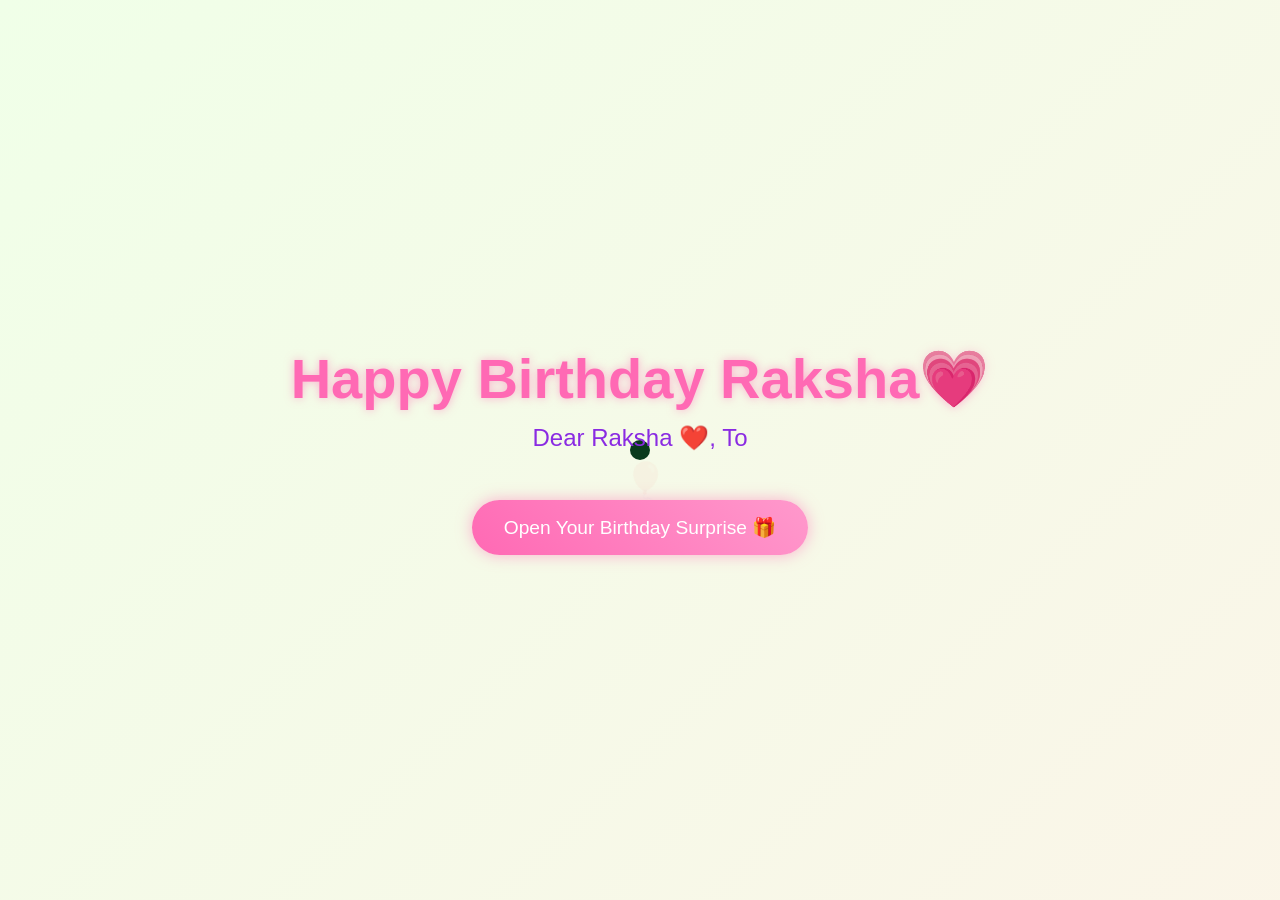
<file: index.html>
<!DOCTYPE html>
<html lang="en">
<head>
    <meta charset="UTF-8">
    <meta name="viewport" content="width=device-width, initial-scale=1.0">
    <title>Happy Birthday</title>
    <script src="https://cdnjs.cloudflare.com/ajax/libs/gsap/3.12.2/gsap.min.js"></script>
    <link rel="stylesheet" href="style.css">
    
</head>
<body>
    <div class="cursor"></div>
    
    </div>

</div>
<!-- Loading Screen End -->
    <div class="container">
        <h1>Happy Birthday Raksha💗</h1>
        <div class="greeting"></div>
        <button class="cta-button">Open Your Birthday Surprise 🎁</button>
    </div>


    <script src="script.js">
        
    </script>
</body>
</html>
</file>
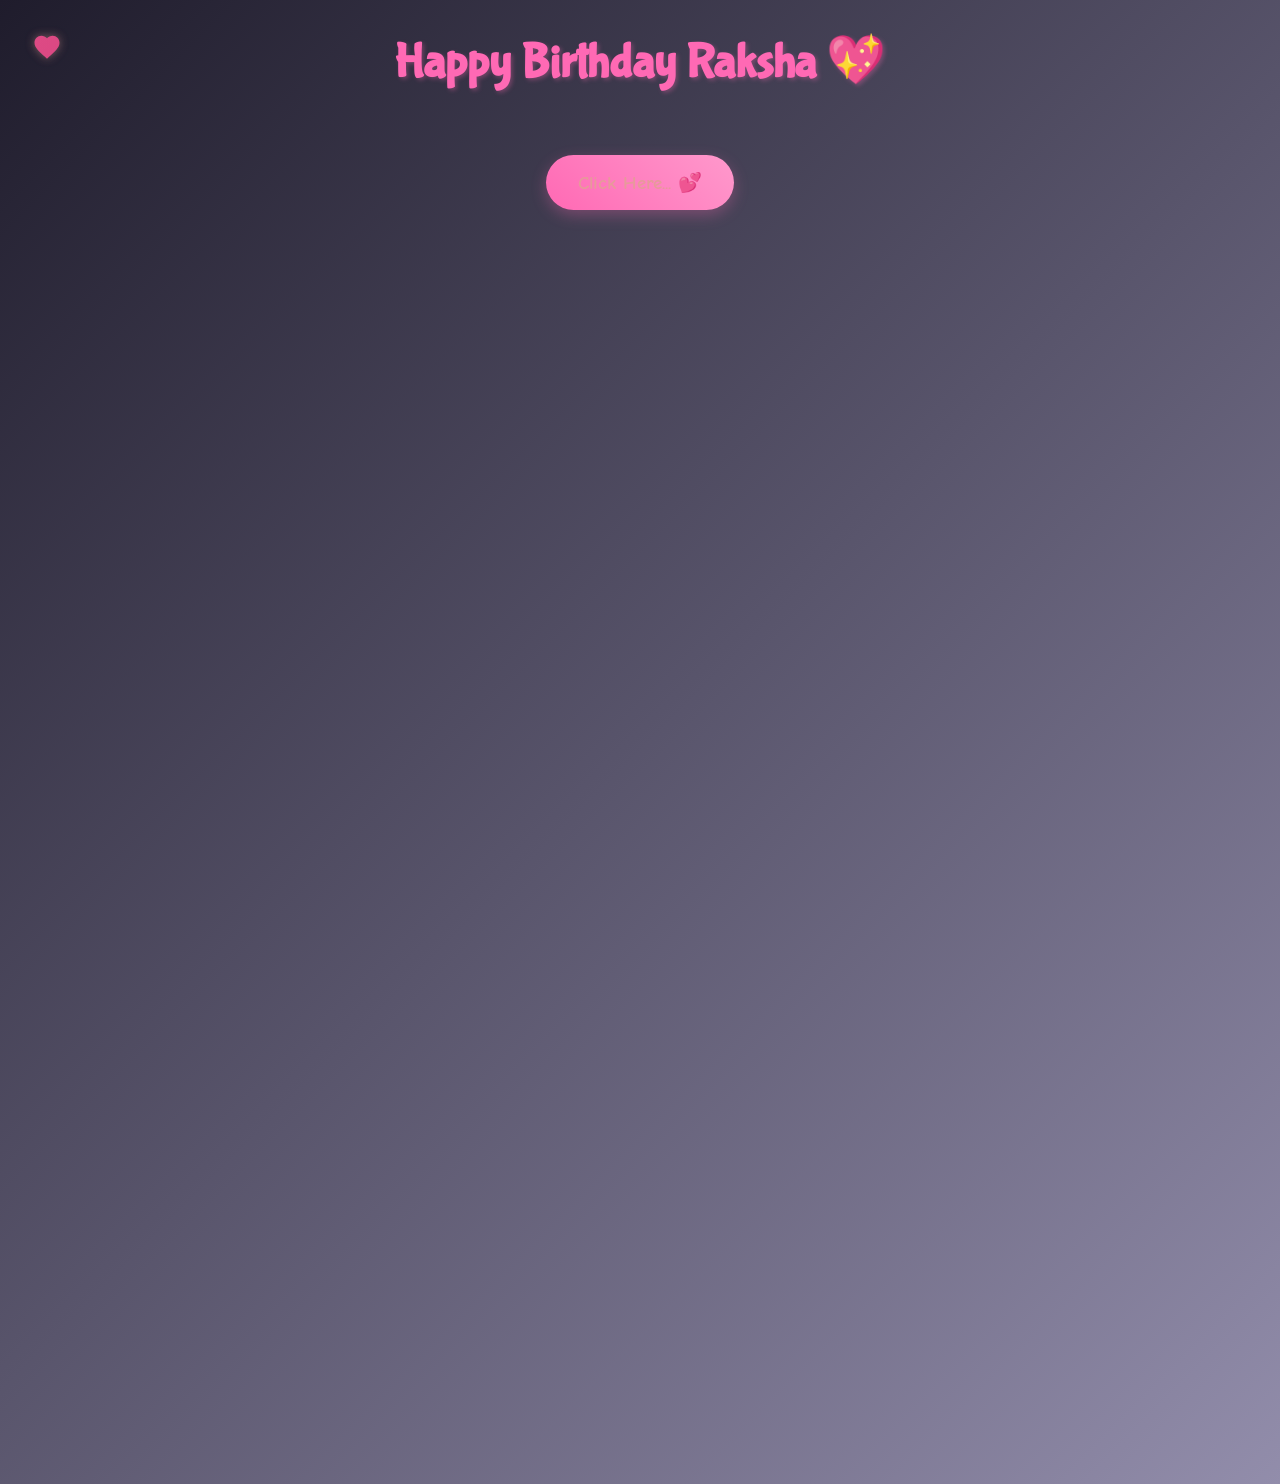
<file: cause.html>
<!DOCTYPE html>
<html lang="en">
<head>
    <meta charset="UTF-8">
    <meta name="viewport" content="width=device-width, initial-scale=1.0">
    <title>Why You're My Best Friend! 💖</title>
    <script src="https://cdnjs.cloudflare.com/ajax/libs/gsap/3.12.2/gsap.min.js"></script>
    <link rel="stylesheet" href="./cause.css">
    <style>
       
    </style>
</head>
<body>
    <div class="custom-cursor">
        <svg viewBox="0 0 24 24">
            <path fill="#ff69b4" d="M12 21.35l-1.45-1.32C5.4 15.36 2 12.28 2 8.5 2 5.42 4.42 3 7.5 3c1.74 0 3.41.81 4.5 2.09C13.09 3.81 14.76 3 16.5 3 19.58 3 22 5.42 22 8.5c0 3.78-3.4 6.86-8.55 11.54L12 21.35z"/>
        </svg>
    </div>

    <div class="container">
        <h1>Happy Birthday Raksha 💖</h1>
        
        <div id="reasons-container"></div>
        
        <button class="shuffle-button">Click Here... 💕</button>
        <div class="reason-counter"></div>

        <div class="ending-section">
            <div class="teddy-hug">
                <img src="./d1.jpg" alt="Teddy Hug">
            </div>
            <div class="ending-text">You're the BESTEST ! 💖</div>
        </div>
    </div>

    <script src="cause.js">
       
    </script>
</body>
</html>
</file>
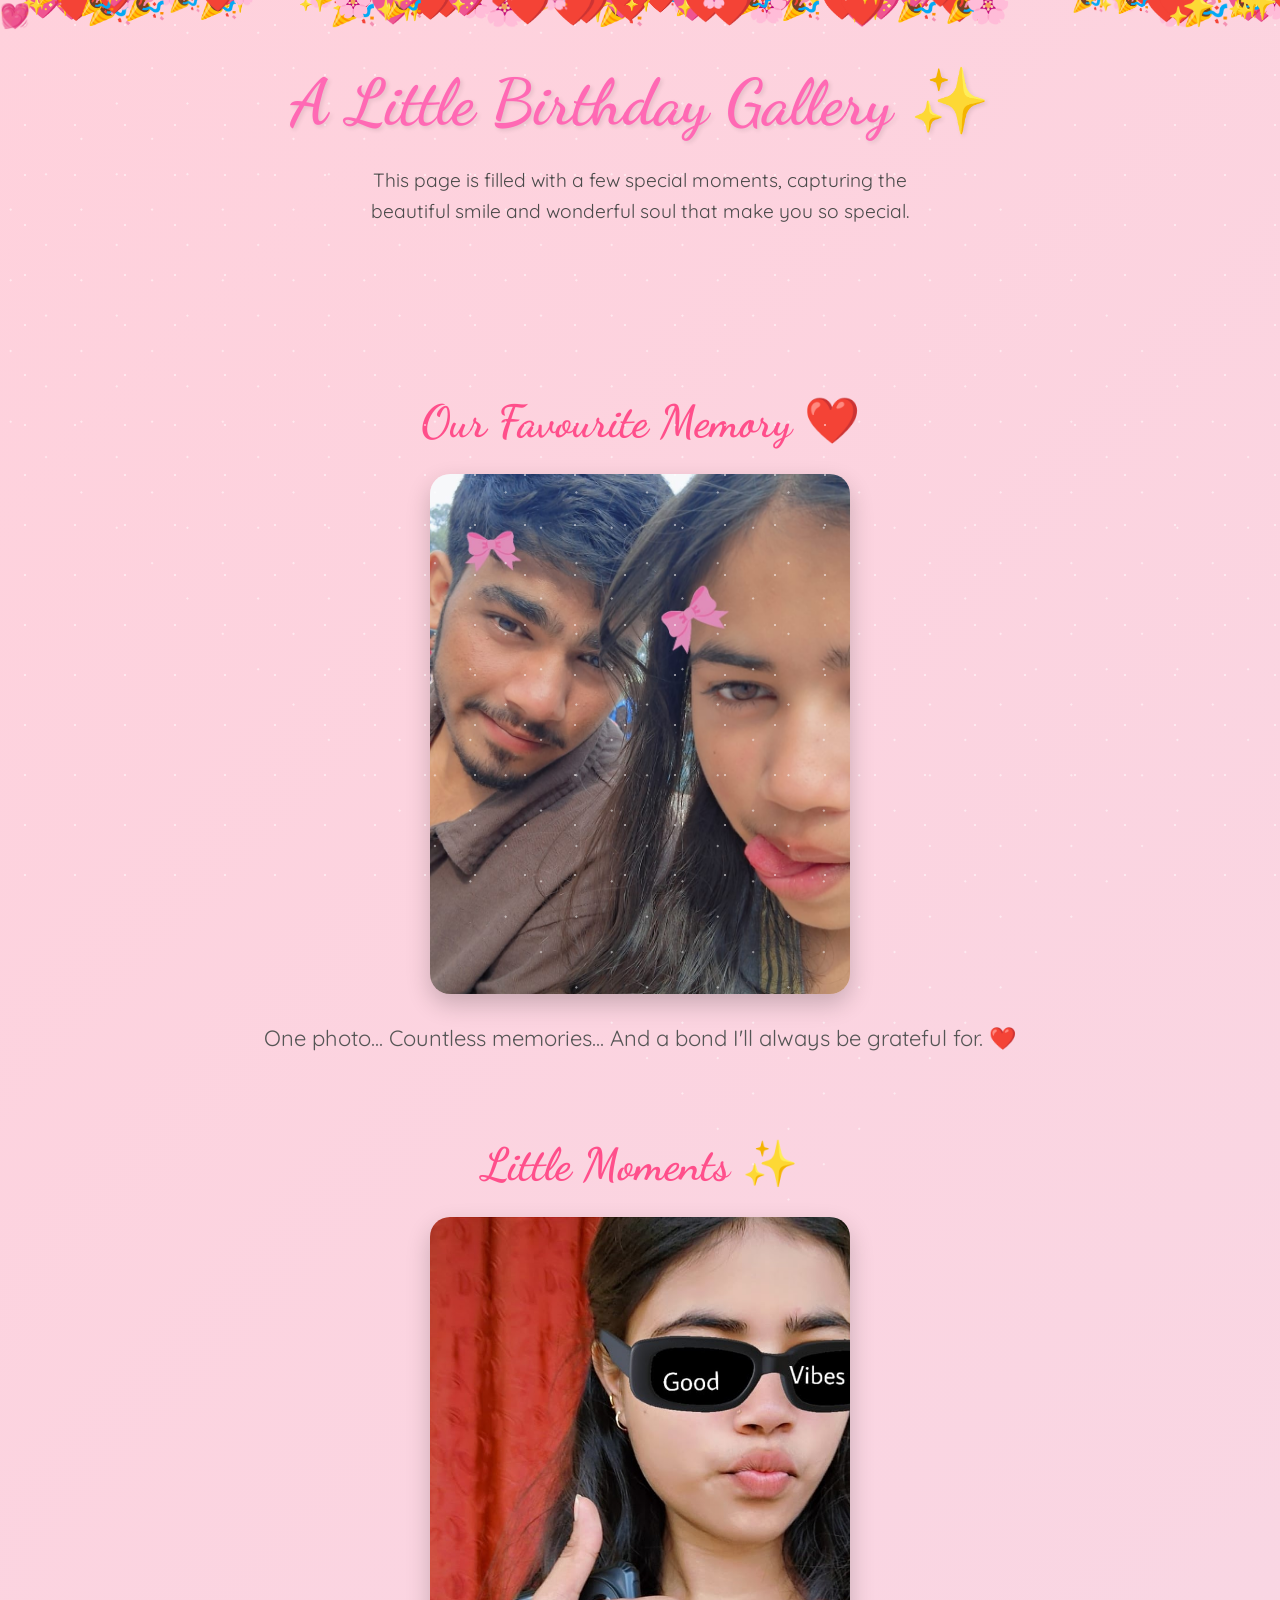
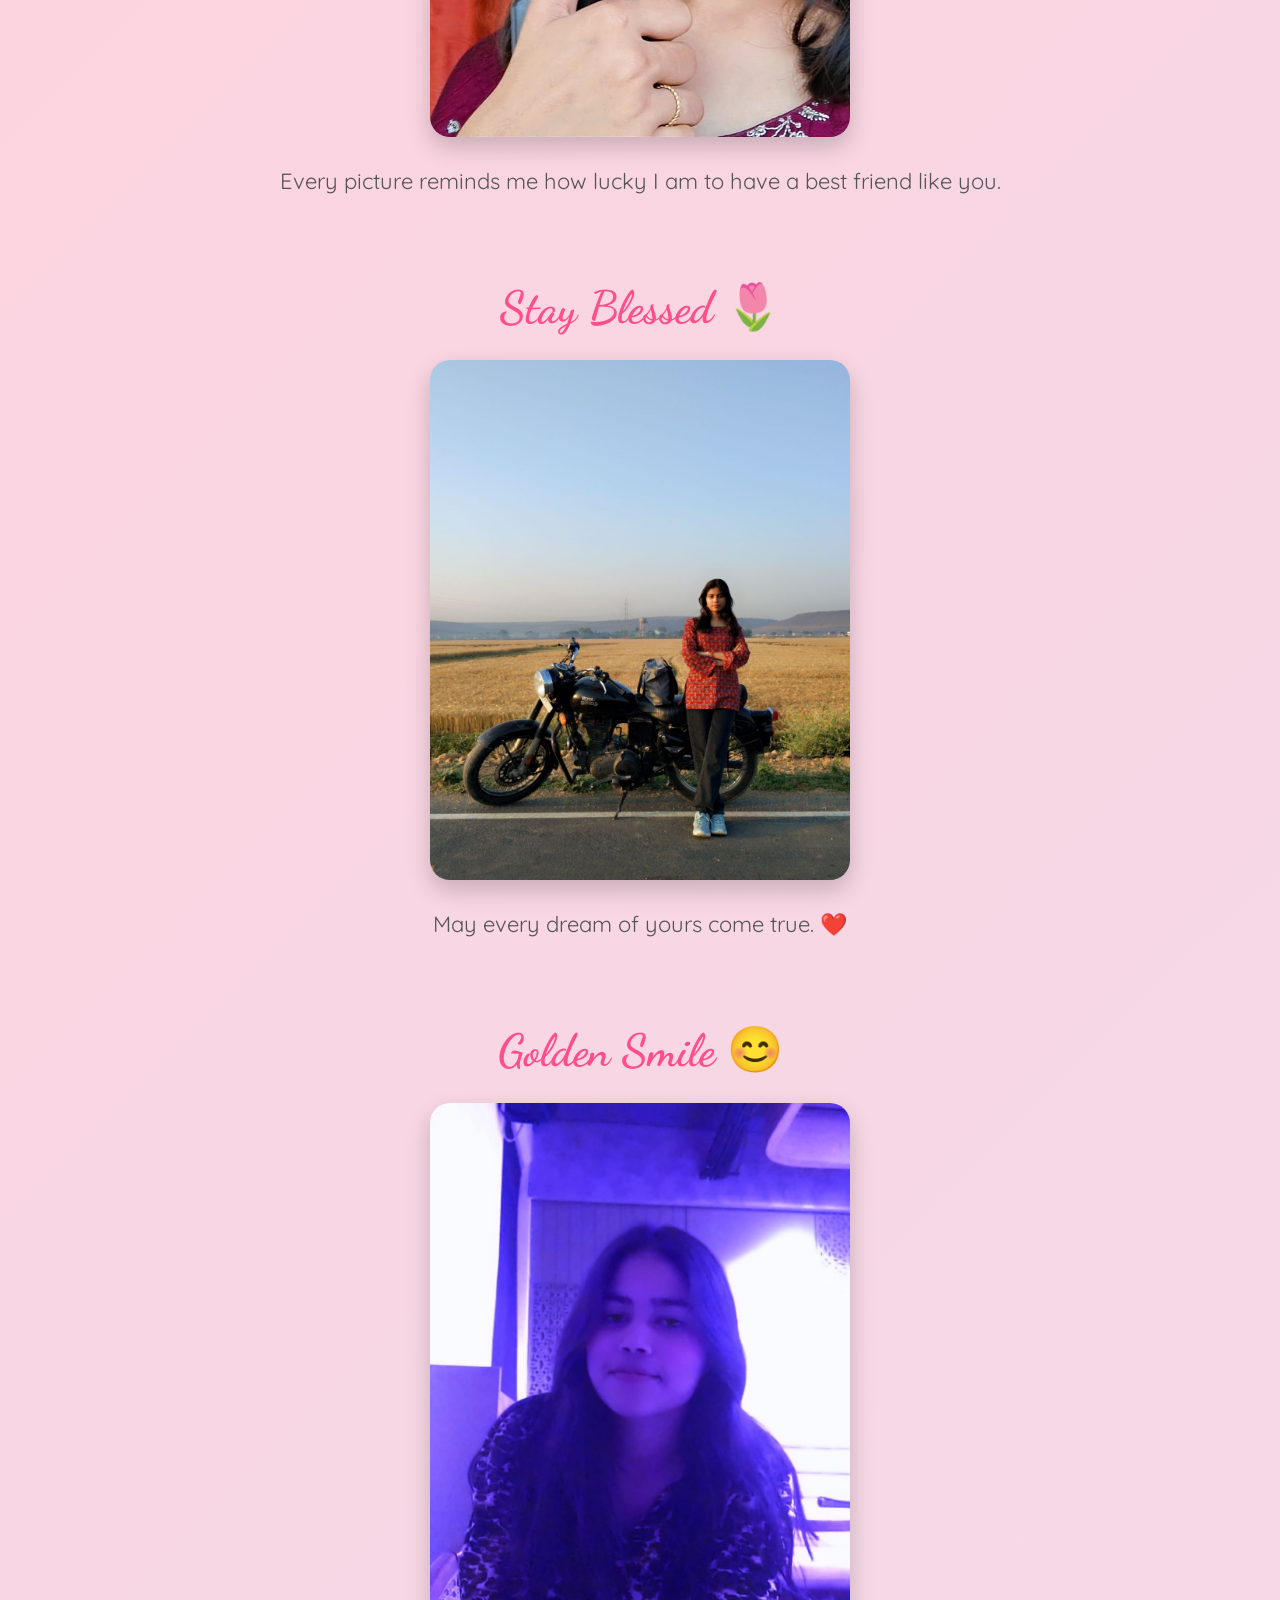
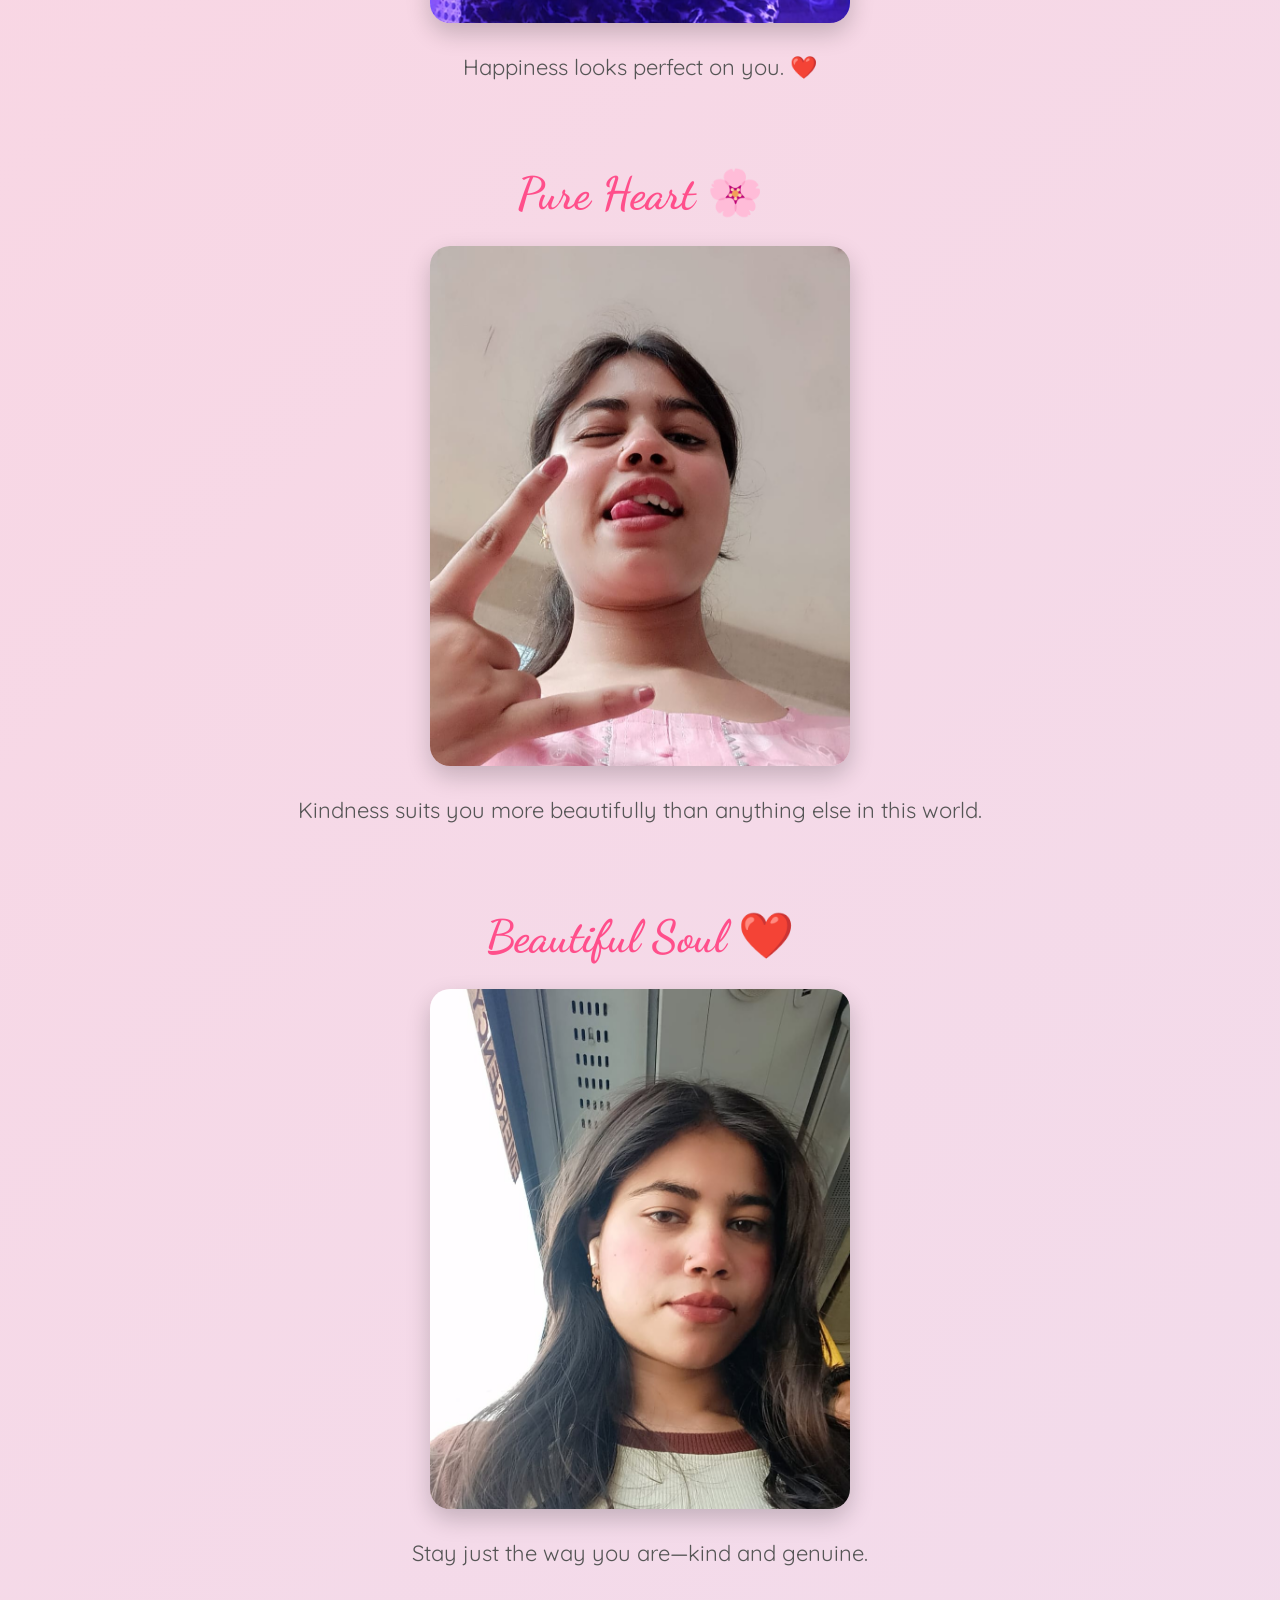
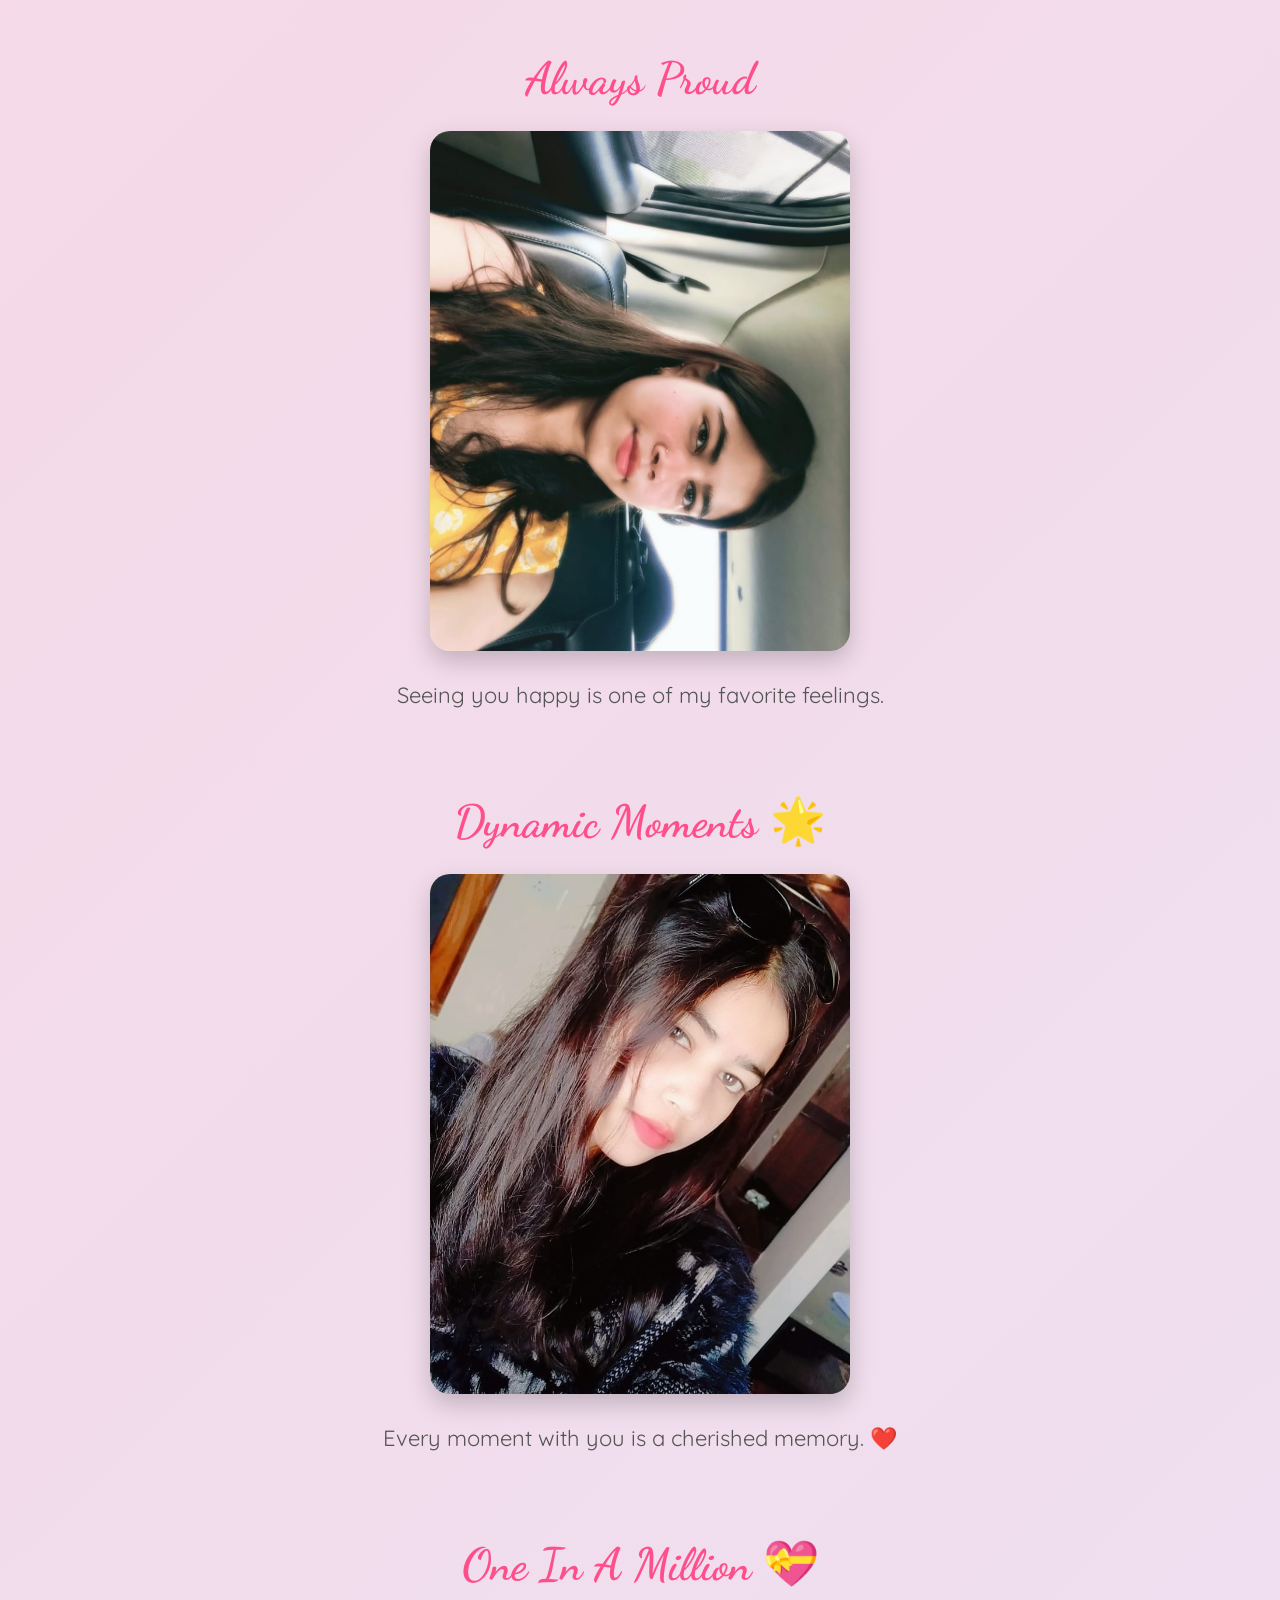
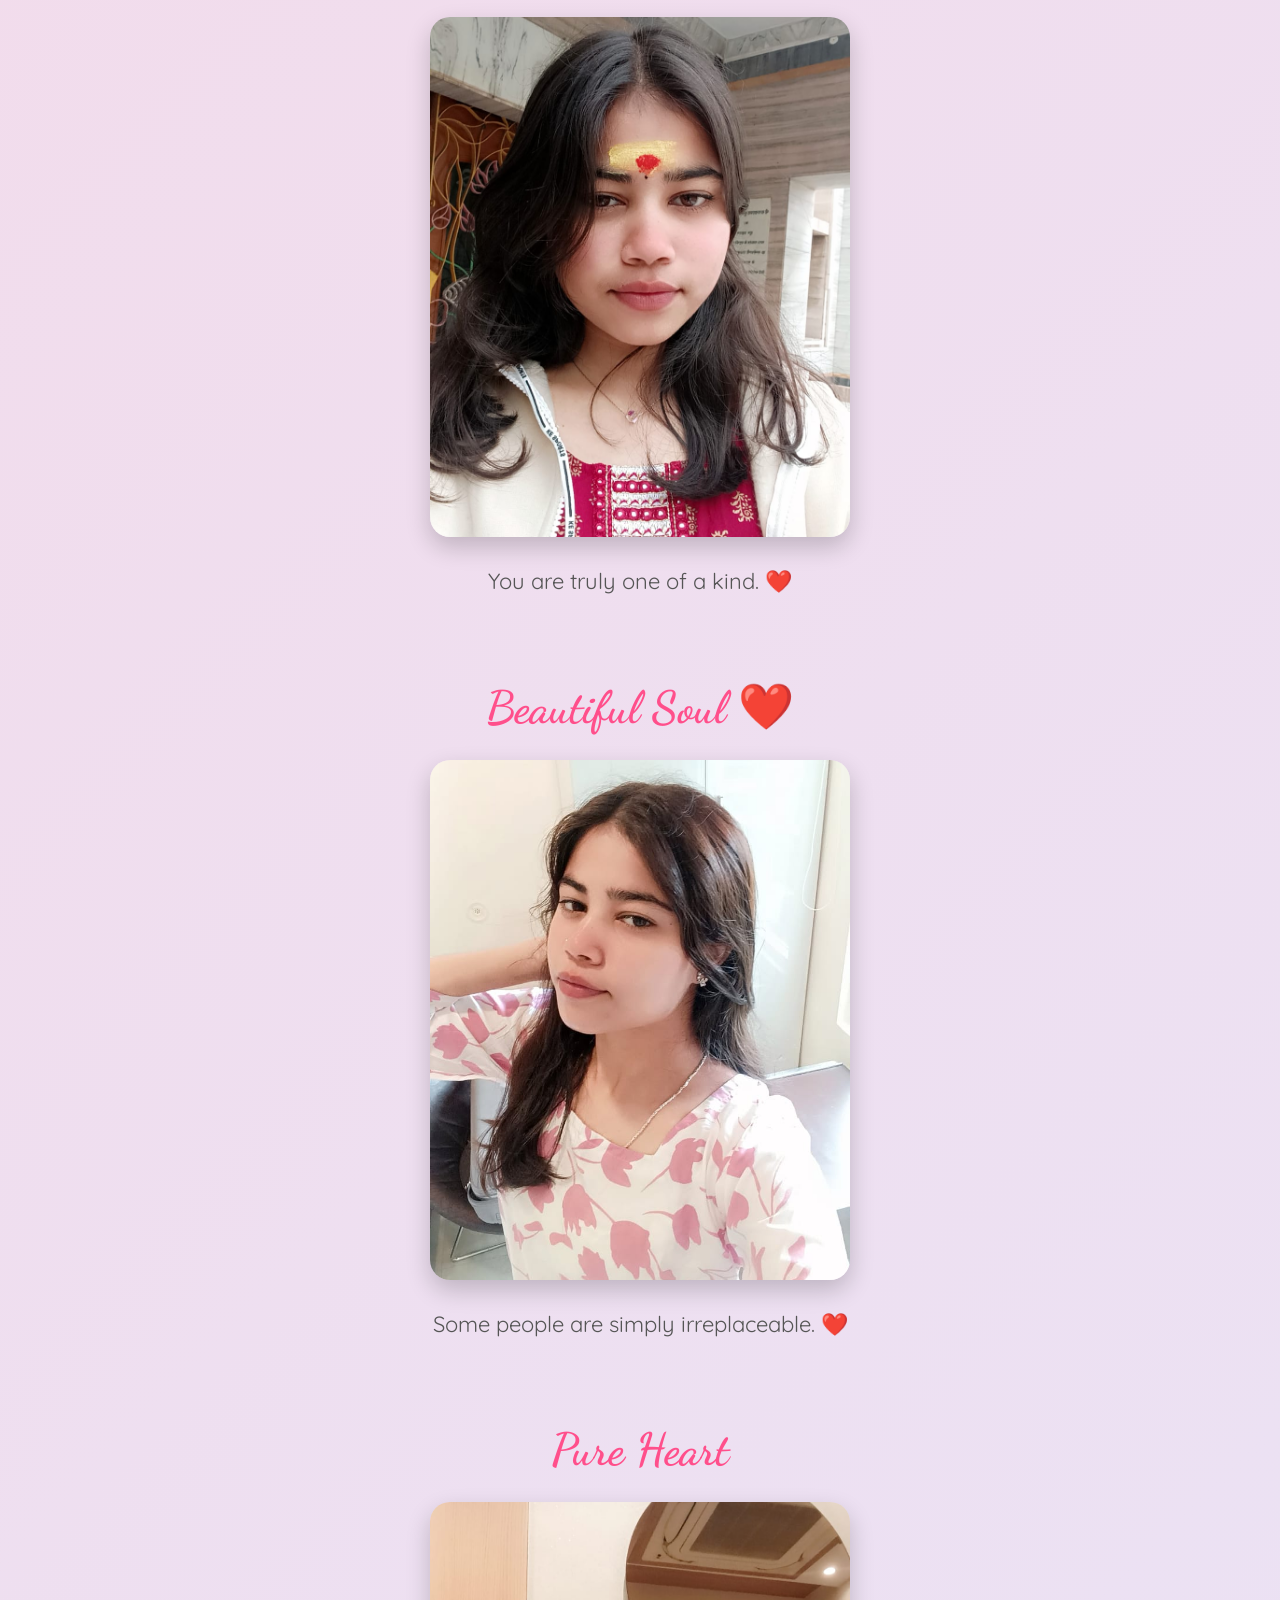
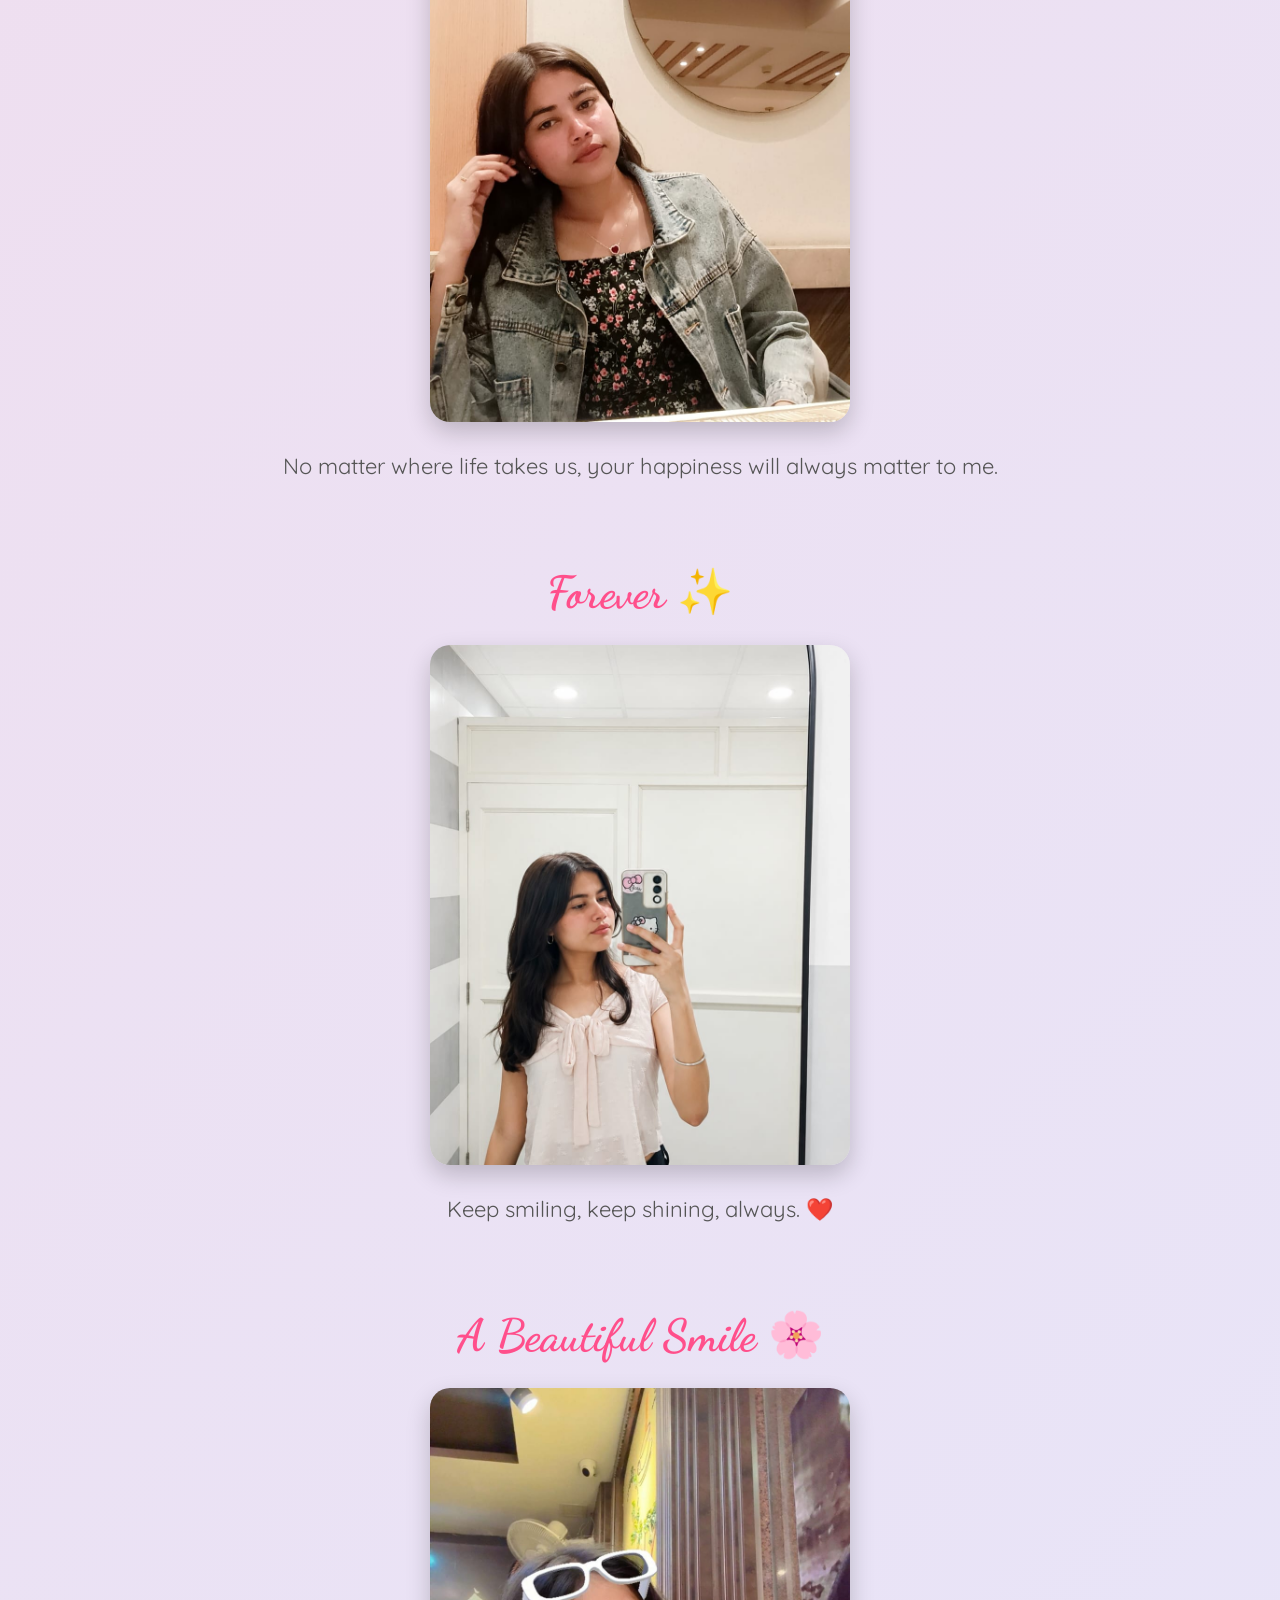
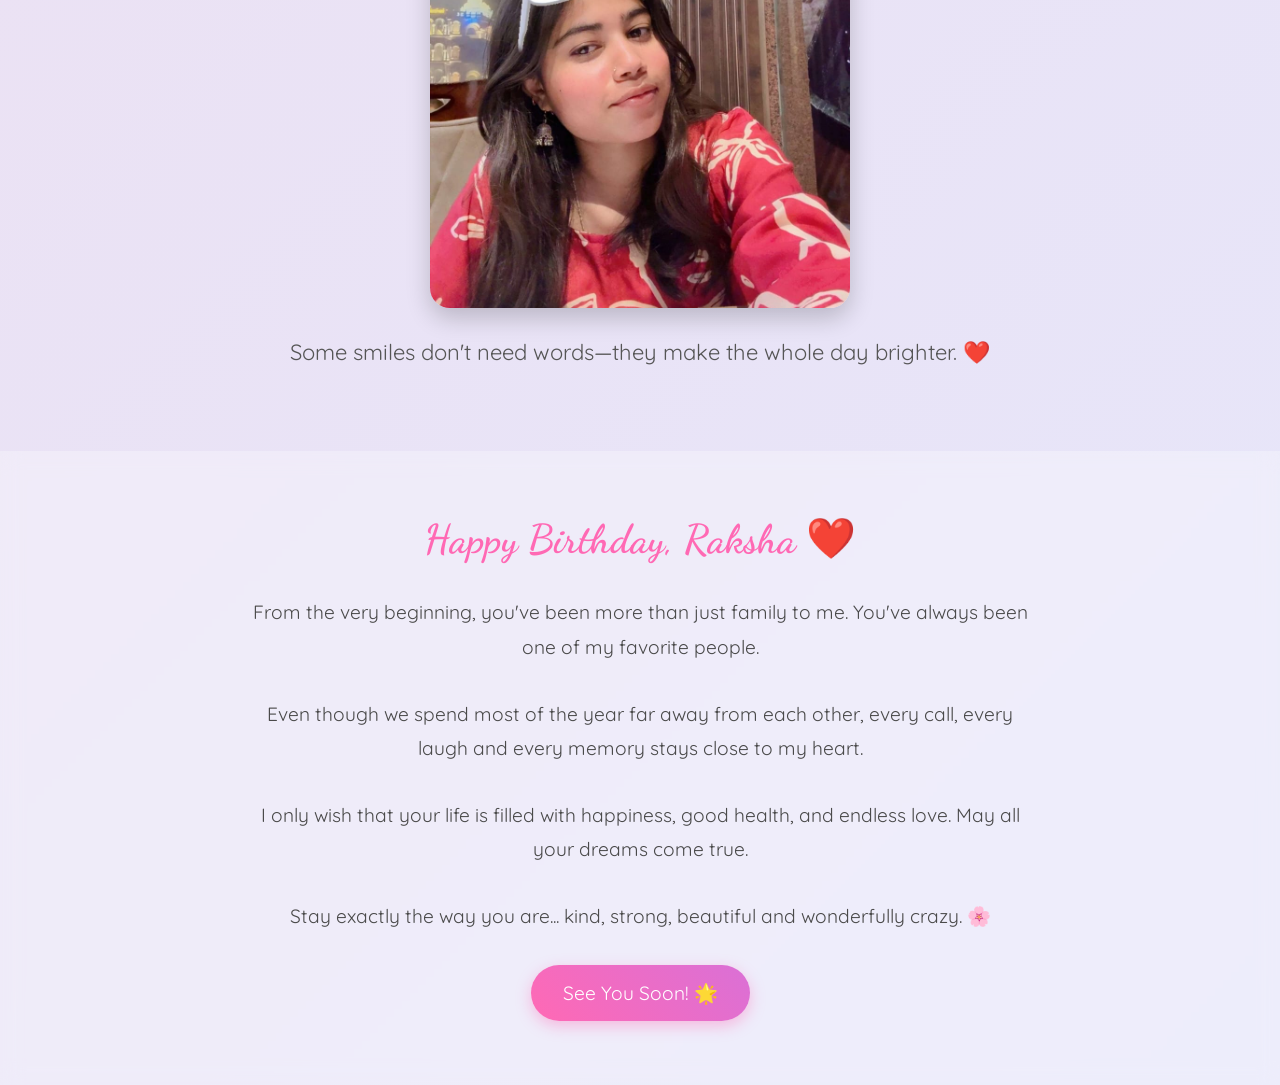
<file: last.html>
<!DOCTYPE html>
<html lang="en">

<head>
    <meta charset="UTF-8">
    <meta name="viewport" content="width=device-width, initial-scale=1.0">
    <title>Our Beautiful Memories ✨</title>
    <style>
        @import url('https://fonts.googleapis.com/css2?family=Dancing+Script:wght@700&family=Quicksand:wght@300;400;500;600&display=swap');

        * {
            margin: 0;
            padding: 0;
            box-sizing: border-box;
        }

        body {
            min-height: 100vh;
            background: linear-gradient(135deg,
                    #ffd1dc 0%,
                    #e6e6fa 25%,
                    #ffefd5 50%,
                    #e6e6fa 75%,
                    #ffd1dc 100%);
            background-size: 400% 400%;
            animation: gradientFlow 15s ease infinite;
            font-family: 'Quicksand', sans-serif;
            overflow-x: hidden;
            color: #4a4a4a;
        }

        @keyframes gradientFlow {
            0% {
                background-position: 0% 50%;
            }

            50% {
                background-position: 100% 50%;
            }

            100% {
                background-position: 0% 50%;
            }
        }

        /* Enhanced Sparkle Effect */
        .magic-sparkles {
            position: fixed;
            top: 0;
            left: 0;
            width: 100%;
            height: 100%;
            pointer-events: none;
            z-index: 1;
        }

        .sparkle {
            position: absolute;
            width: 6px;
            height: 6px;
            border-radius: 50%;
            background-color: white;
            animation: twinkle var(--duration, 4s) ease-in-out infinite;
            opacity: 0;
        }

        @keyframes twinkle {

            0%,
            100% {
                opacity: 0;
                transform: scale(0.5);
            }

            50% {
                opacity: 0.8;
                transform: scale(1);
            }
        }

        /* Generate 50 sparkles with different positions and animations */
        .magic-sparkles::before,
        .magic-sparkles::after {
            content: '';
            position: absolute;
            width: 100%;
            height: 100%;
            background-image: radial-gradient(circle, white 1px, transparent 1px);
            background-size: 50px 50px;
            animation: sparkleLayer 8s linear infinite;
            opacity: 0.5;
        }

        .magic-sparkles::after {
            animation-delay: -4s;
            transform: rotate(45deg);
        }

        @keyframes sparkleLayer {
            0% {
                transform: translateY(0);
            }

            100% {
                transform: translateY(-50px);
            }
        }

        /* Floating Hearts */
        .floating-hearts {
            position: fixed;
            width: 100%;
            height: 100%;
            pointer-events: none;
            z-index: 2;
        }

        .heart {
            position: absolute;
            font-size: 1.5rem;
            color: rgba(255, 105, 180, 0.6);
            animation: floatHeart var(--float-duration, 6s) ease-in-out infinite;
            animation-delay: var(--delay, 0s);
        }

        @keyframes floatHeart {
            0% {
                transform: translate(0, 100vh) rotate(0deg);
            }

            100% {
                transform: translate(var(--translate-x, 0), -100vh) rotate(360deg);
            }
        }

        /* Welcome Section */
        .welcome {
            text-align: center;
            padding: 4rem 2rem;
            position: relative;
            z-index: 3;
        }

        .welcome h1 {
            font-family: 'Dancing Script', cursive;
            font-size: 4rem;
            color: #ff69b4;
            text-shadow: 2px 2px 4px rgba(0, 0, 0, 0.1);
            animation: fadeInScale 2s ease;
        }

        .welcome p {
            font-size: 1.2rem;
            max-width: 600px;
            margin: 1.5rem auto;
            line-height: 1.6;
            animation: fadeIn 2s ease 0.5s both;
        }

        /* Enhanced Memory Cards */
        .memory-container {
            max-width: 1200px;
            margin: 0 auto;
            padding: 2rem;
            display: grid;
            grid-template-columns: repeat(auto-fit, minmax(300px, 1fr));
            gap: 2rem;
            z-index: 3;
            position: relative;
        }

        .memory-card{
    background:#fff;
    border-radius:22px;
    overflow:hidden;
    box-shadow:0 15px 35px rgba(0,0,0,.15);
    transition:.35s;
}

.memory-card:hover{
    transform:translateY(-10px);
}

        .memory-card:hover {
            transform: translateY(-10px) scale(1.02);
            box-shadow: 0 15px 30px rgba(0, 0, 0, 0.15);
        }

        .memory-card::before{
    content:"";
    position:absolute;
    left:0;
    top:0;
    width:100%;
    height:100%;
    background:linear-gradient(to top,rgba(0,0,0,.12),transparent 40%);
    pointer-events:none;
}
        

        .memory-card:hover::before {
            transform: translateX(100%);
        }

        .memory-img{
    width:100%;
    height:520px;
    object-fit:cover;
    object-position:center;
    display:block;
}

        .memory-card:hover .memory-img {
            transform: scale(1.06);
            transition:.5s;
        }

        .memory-date{
    font-size:24px;
    font-weight:bold;
    color:#ff4f8b;
    margin:18px 20px 8px;
    font-family:'Dancing Script',cursive;
}
        

        .memory-caption{
    margin:0 20px 25px;
    font-size:16px;
    line-height:28px;
    color:#555;
}

        /* Final Message Section */
        .final-message {
            text-align: center;
            padding: 4rem 2rem;
            background: rgba(255, 255, 255, 0.3);
            backdrop-filter: blur(10px);
            margin-top: 3rem;
            position: relative;
            z-index: 3;
        }

        .final-message h2 {
            font-family: 'Dancing Script', cursive;
            font-size: 3rem;
            color: #ff69b4;
            margin-bottom: 2rem;
            animation: heartbeat 2s infinite;
        }

        @keyframes heartbeat {

            0%,
            100% {
                transform: scale(1);
            }

            50% {
                transform: scale(1.1);
            }
        }

        .final-message p {
            font-size: 1.2rem;
            max-width: 800px;
            margin: 0 auto 2rem;
            line-height: 1.8;
        }

        .goodbye-btn {
            display: inline-block;
            padding: 1rem 2rem;
            font-size: 1.2rem;
            background: linear-gradient(45deg, #ff69b4, #da70d6);
            color: white;
            border: none;
            border-radius: 50px;
            cursor: pointer;
            text-decoration: none;
            transition: all 0.3s ease;
            box-shadow: 0 5px 15px rgba(255, 105, 180, 0.4);
            animation: float 3s infinite ease-in-out;
        }

        .goodbye-btn:hover {.goodbye-btn:hover{

transform:translateY(-8px) scale(1.05);

}
            transform: translateY(-5px);
            box-shadow: 0 8px 20px rgba(255, 105, 180, 0.6);
        }

        @keyframes float {

            0%,
            100% {
                transform: translateY(0);
            }

            50% {
                transform: translateY(-10px);
            }
        }

        /* Animations */
        @keyframes fadeInScale {
            0% {
                opacity: 0;
                transform: scale(0.8);
            }

            100% {
                opacity: 1;
                transform: scale(1);
            }
        }

        @keyframes fadeIn {
            0% {
                opacity: 0;
            }

            100% {
                opacity: 1;
            }
        }

        /* Generate Hearts */
        .js-generate-hearts {
            position: fixed;
            width: 100%;
            height: 100%;
            pointer-events: none;
            z-index: 2;
        }

        /* Custom Scrollbar */
        ::-webkit-scrollbar {
            width: 12px;
        }

        ::-webkit-scrollbar-track {
            background: rgba(255, 255, 255, 0.4);
        }

        ::-webkit-scrollbar-thumb {
            background: linear-gradient(45deg, #ff69b4, #da70d6);
            border-radius: 6px;
        }

        /* Responsive Design */
        @media (max-width: 768px) {
            .welcome h1 { .special-photo{
    max-width:100%;
    height:450px;
}
    width:95%;
    max-height:320px;
}  
font-size: 3rem;
            }
            .memory-container{
    width:95%;
    max-width:1450px;
    margin:60px auto;
    display:grid;
    grid-template-columns:repeat(3,1fr);
    gap:35px;
    padding:20px;
}

            .final-message h2 {
                font-size: 2.5rem;
            }
        
        .special-memory{
    width:90%;
    max-width:900px;
    margin:80px auto;
    text-align:center;
}

.special-memory h2{
    font-size:45px;
    color:#ff4f8b;
    margin-bottom:25px;
    font-family:'Dancing Script',cursive;
}

.special-photo{
    width:100%;
    max-width:420px;
    height:520px;
    object-fit:cover;
    object-position:center;
    display:block;
    margin:auto;
    border-radius:20px;
    box-shadow:0 10px 25px rgba(0,0,0,.2);
}

.special-photo:hover{
    transform:scale(1.02);
}

.special-text{
    margin-top:25px;
    font-size:22px;
    line-height:38px;
    color:#555;
}
/* ===== Image Viewer ===== */

#imageViewer{
    position:fixed;
    top:0;
    left:0;
    width:100%;
    height:100vh;
    background:rgba(0,0,0,.9);
    display:none;
    justify-content:center;
    align-items:center;
    z-index:99999;
}

#viewerImage{
    width:90%;
    max-width:900px;
    max-height:90vh;
    border-radius:20px;
    box-shadow:0 20px 50px rgba(0,0,0,.5);
}

#closeViewer{
    position:absolute;
    top:20px;
    right:35px;
    font-size:45px;
    color:white;
    cursor:pointer;
    user-select:none;
}
    </style>
</head>

<body>
    <div class="magic-sparkles"></div>
    <div class="floating-hearts">
        <!-- Hearts will be generated via CSS -->
        <div class="heart" style="--float-duration: 6s; --delay: 0s; --translate-x: 20px;">💝</div>
        <div class="heart" style="--float-duration: 8s; --delay: 1s; --translate-x: -30px;">💖</div>
        <div class="heart" style="--float-duration: 7s; --delay: 2s; --translate-x: 40px;">💗</div>
        <div class="heart" style="--float-duration: 9s; --delay: 3s; --translate-x: -20px;">💓</div>
        <div class="heart" style="--float-duration: 5s; --delay: 4s; --translate-x: 30px;">💕</div>
    </div>

    <section class="welcome">
        <h1>A Little Birthday Gallery ✨</h1>
        <p>This page is filled with a few special moments,
capturing the beautiful smile and wonderful soul
that make you so special.</p>
    </section>
    <section class="special-memory">

    <h2>Our Favourite Memory ❤️</h2>

    <img src="images/p5.jpg" class="special-photo">

    <p class="special-text">
        One photo...
        Countless memories...
        And a bond I'll always be grateful for. ❤️
    </p>

</section>
    <section class="special-memory">

    <h2>Little Moments ✨</h2>

    <img src="images/p1.jpg" class="special-photo">

    <p class="special-text">
        Every picture reminds me how lucky I am to have a  best friend like you.
    </p>

</section>
    <section class="special-memory">

    <h2>Stay Blessed 🌷</h2>

    <img src="images/p2.jpg" class="special-photo">

    <p class="special-text">
       May every dream of yours come true. ❤️
    </p>

</section>
    <section class="special-memory">

    <h2>Golden Smile 😊</h2>

    <img src="images/p3.jpg" class="special-photo">

    <p class="special-text">
        Happiness looks perfect on you. ❤️
    </p>

</section>
    <section class="special-memory">

    <h2>Pure Heart 🌸</h2>

    <img src="images/p4.jpg" class="special-photo">

    <p class="special-text">
    Kindness suits you more beautifully than anything else in this world.
    </p>

</section>
    <section class="special-memory">

    <h2>Beautiful Soul ❤️</h2>

    <img src="images/p6.jpg" class="special-photo">

    <p class="special-text">
        Stay just the way you are—kind and genuine.
    </p>

</section>
    <section class="special-memory">

    <h2>Always Proud</h2>

    <img src="images/p7.jpg" class="special-photo">

    <p class="special-text">
        Seeing you happy is one of my favorite feelings. 
    </p>

</section>
    <section class="special-memory">

    <h2>Dynamic Moments 🌟</h2>

    <img src="images/p8.jpg" class="special-photo">

    <p class="special-text">
        Every moment with you is a cherished memory. ❤️
    </p>

</section>
    <section class="special-memory">

    <h2>One In A Million 💝</h2>

    <img src="images/p9.jpg" class="special-photo">

    <p class="special-text">
        You are truly one of a kind. ❤️
    </p>

</section>
    <section class="special-memory">

    <h2>Beautiful Soul ❤️</h2>

    <img src="images/p10.jpg" class="special-photo">

    <p class="special-text">
        Some people are simply irreplaceable. ❤️
    </p>

</section>
<section class="special-memory">

    <h2>Pure Heart</h2>

    <img src="images/p12.jpg" class="special-photo">

    <p class="special-text">
        No matter where life takes us, your happiness will always matter to me.
    </p>

</section>
</section>
    <section class="special-memory">

    <h2>Forever ✨</h2>

    <img src="images/p13.jpg" class="special-photo">

    <p class="special-text">
        Keep smiling, keep shining, always. ❤️
    </p>

</section>
<section class="special-memory">

    <h2> A Beautiful Smile 🌸</h2>

    <img src="images/p14.jpg" class="special-photo">

    <p class="special-text">
        Some smiles don't need words—they make the whole day brighter. ❤️
    </p>

</section>
    <section class="final-message">
      <h2>Happy Birthday, Raksha ❤️</h2>

<p>
From the very beginning, you've been more than just family to me.
You've always been one of my favorite people.
</p>

<p>
Even though we spend most of the year far away from each other,
every call, every laugh and every memory stays close to my heart.
</p>

<p>
I only wish that your life is filled with happiness,
good health, and endless love. May all your dreams come true.
</p>

<p>
Stay exactly the way you are...
kind, strong, beautiful and wonderfully crazy. 🌸
</p>

<a href="#" class="goodbye-btn">See You Soon! 🌟</a>
    </section>
    <!-- Fullscreen Image Viewer -->
<div id="imageViewer">

    <span id="closeViewer">&times;</span>

    <img id="viewerImage">

</div>
<script>

const viewer = document.getElementById("imageViewer");
const viewerImg = document.getElementById("viewerImage");
const closeBtn = document.getElementById("closeViewer");

document.querySelectorAll(".memory-img,.special-photo").forEach(img=>{

    img.onclick=()=>{

        viewer.style.display="flex";
        viewerImg.src=img.src;

    }

});

closeBtn.onclick=()=>{

    viewer.style.display="none";

}

viewer.onclick=(e)=>{

    if(e.target===viewer){

        viewer.style.display="none";

    }

}

</script>
<script>

function confetti(){

for(let i=0;i<120;i++){

const c=document.createElement("div");

c.innerHTML=["❤️","🎉","✨","🌸","💖"][Math.floor(Math.random()*5)];

c.style.position="fixed";

c.style.left=Math.random()*100+"vw";

c.style.top="-20px";

c.style.fontSize=(20+Math.random()*20)+"px";

c.style.zIndex="99999";

document.body.appendChild(c);

c.animate([

{transform:"translateY(0) rotate(0deg)"},

{transform:`translateY(${window.innerHeight+100}px) rotate(720deg)`}

],{

duration:4000+Math.random()*2000,

iterations:1

});

setTimeout(()=>c.remove(),6000);

}

}

window.onload=()=>{

setTimeout(confetti,1000);

}

</script>
</body>

</html>
</file>
<file: style.css>
* {
    margin: 0;
    padding: 0;
    box-sizing: border-box;
    cursor: none;
}

body {
    min-height: 100vh;
    display: flex;
    flex-direction: column;
    align-items: center;
    justify-content: center;
    background: linear-gradient(-45deg, #fee9f7, #e8f5fe, #fef2e8, #f0ffe8);
    background-size: 400% 400%;
    animation: gradientBG 15s ease infinite;
    font-family: 'Arial Rounded MT Bold', Arial, sans-serif;
    overflow: hidden;
    position: relative;
}

.cursor {
    width: 20px;
    height: 20px;
    background: pink;
    border-radius: 50%;
    position: fixed;
    pointer-events: none;
    mix-blend-mode: difference;
    transition: transform 0.2s;
}

.container {
    text-align: center;
    z-index: 1;
}

h1 {
    font-size: 3.5rem;
    color: #ff69b4;
    text-shadow: 0 0 10px rgba(255, 105, 180, 0.5);
    margin-bottom: 2rem;
    opacity: 0;
}

.greeting {
    font-size: 1.5rem;
    color: #8a2be2;
    margin-bottom: 3rem;
    min-height: 2em;
}

.cta-button {
    padding: 1rem 2rem;
    font-size: 1.2rem;
    background: linear-gradient(45deg, #ff69b4, #ff99cc);
    border: none;
    border-radius: 50px;
    color: white;
    cursor: pointer;
    box-shadow: 0 0 15px rgba(255, 105, 180, 0.5);
    transition: transform 0.3s, box-shadow 0.3s;
    opacity: 0;
}

.cta-button:hover {
    transform: scale(1.1);
    box-shadow: 0 0 25px rgba(255, 105, 180, 0.7);
    letter-spacing:1px;
}

.floating {
    position: absolute;
    pointer-events: none;
    opacity: 0;
}

@keyframes gradientBG {
    0% { background-position: 0% 50%; }
    50% { background-position: 100% 50%; }
    100% { background-position: 0% 50%; }
}

@media (max-width: 768px) {
    h1 { font-size: 2rem; }
    .greeting { font-size: 1.2rem; }
    .cta-button { font-size: 1rem; }
}
/* ========================= */
/* LOADING SCREEN START */
/* ========================= */

#loader{
    position:fixed;
    top:0;
    left:0;
    width:100%;
    height:100vh;
    background:#050505;
    display:flex;
    flex-direction:column;
    justify-content:center;
    align-items:center;
    z-index:99999;
}

.loader-title{

    color:white;
    font-size:55px;

    letter-spacing:2px;
    text-shadow:0 0 15px #ff69b4;
animation: glowTitle 2s ease-in-out infinite;
font-weight:bold;

}

.loader-text{

    color:#bbbbbb;

    margin-top:15px;

    font-size:20px;

}

.loading-bar{

    width:300px;

    height:10px;

    background:#333;

    border-radius:50px;

    margin-top:35px;

    overflow:hidden;

}

.loading-fill{background:linear-gradient(90deg,#ff4d6d,#ff8fab);

    width:0%;

    height:100%;

    background:linear-gradient(90deg,#ff4d6d,#ff8fab);
box-shadow:0 0 15px #ff4d6d;
}

/* ========================= */
/* LOADING SCREEN END */
/* ========================= */
@keyframes glowTitle{

    0%{
        text-shadow:0 0 10px #ff69b4;
    }

    50%{
        text-shadow:0 0 25px #ff69b4,
                    0 0 45px #ff1493;
    }

    100%{
        text-shadow:0 0 10px #ff69b4;
    }

}
</file>
<file: cause.css>
@import url('https://fonts.googleapis.com/css2?family=Bubblegum+Sans&family=Comic+Neue:wght@700&family=Quicksand:wght@500&display=swap');

* {
    margin: 0;
    padding: 0;
    box-sizing: border-box;
    cursor: none;
}
body{

    min-height:100vh;

    background:linear-gradient(135deg,#1f1c2c,#928dab);

    color:white;

    font-family:'Quicksand',sans-serif;

    overflow-x:hidden;

    padding:2rem;

    position:relative;

}

.custom-cursor {
    width: 30px;
    height: 30px;
    position: fixed;
    pointer-events: none;
    z-index: 9999;
    mix-blend-mode: difference;
    transition: transform 0.1s;
}

.custom-cursor svg {
    width: 100%;
    height: 100%;
    filter: drop-shadow(0 0 5px rgba(255, 182, 193, 0.5));
}

.container {
    max-width: 1200px;
    margin: 0 auto;
    text-align: center;
    position: relative;
    z-index: 1;
}

h1 {
    font-family: 'Bubblegum Sans', cursive;
    font-size: 3rem;
    color: #ff69b4;
    text-shadow: 2px 2px 4px rgba(255, 105, 180, 0.3);
    margin-bottom: 2rem;
    animation: bounce 1s ease infinite;
}

.reason-card {
    background: rgba(255, 255, 255, 0.9);
    border-radius: 20px;
    padding: 2rem;
    margin: 1.5rem;
    box-shadow: 0 5px 15px rgba(0, 0, 0, 0.1);
    transition: transform 0.3s, box-shadow 0.3s;
    cursor: pointer;
    position: relative;
    overflow: hidden;
}

.reason-card:hover {
    transform: translateY(-5px);
    box-shadow: 0 8px 25px rgba(255, 105, 180, 0.2);
}

.reason-text {color:#333;
line-height:1.8;
    font-size: 1.2rem;
    margin-bottom: 1rem;
    position: relative;
    z-index: 2;
}

.gif-overlay {
    position: absolute;
    top: 0;
    left: 0;
    width: 100%;
    height: 100%;
    background: rgba(255, 255, 255, 0.95);
    display: flex;
    align-items: center;
    justify-content: center;
    opacity: 0;
    transition: opacity 0.3s;
    z-index: 1;
}

.reason-card:hover .gif-overlay {
    opacity: 1;
}

.shuffle-button{

    background:linear-gradient(135deg,#ff4d6d,#ff8fab);

    color:#ffffff;

    border:none;

    border-radius:50px;

    padding:15px 35px;

    font-size:1.15rem;

    font-weight:bold;

    font-family:'Comic Neue',cursive;

    cursor:pointer;

    box-shadow:0 10px 25px rgba(255,77,109,.35);

    transition:all .35s ease;

}

.shuffle-button:hover {
    transform: scale(1.1);
}

.floating {
    position: fixed;
    pointer-events: none;
    animation: float 3s ease-in-out infinite;
}

.ending-section {
    margin-top: 4rem;
    padding: 2rem;
    text-align: center;
}

.ending-text {
    font-family: 'Bubblegum Sans', cursive;
    font-size: 2rem;
    color: #ff69b4;
    margin-bottom: 2rem;
    opacity: 0;
    transform: translateY(20px);
}

.teddy-hug {
    width: 200px;
    margin: 0 auto;
    transform: scale(0);
}

@keyframes gradientBG {
    0% { background-position: 0% 50%; }
    50% { background-position: 100% 50%; }
    100% { background-position: 0% 50%; }
}

@keyframes float {
    0%, 100% { transform: translateY(0); }
    50% { transform: translateY(-20px); }
}

@keyframes bounce {
    0%, 100% { transform: translateY(0); }
    50% { transform: translateY(-10px); }
}

@media (max-width: 768px) {
    h1 { font-size: 2rem; }
    .reason-card { margin: 1rem; }
    .reason-text { font-size: 1rem; }
}
.shuffle-button {
    background: linear-gradient(45deg, #ff69b4, #ff99cc);
    border: none;
    border-radius: 50px;
    padding: 1rem 2rem;
    font-size: 1.2rem;
    color: rgb(231, 154, 154);
    margin: 2rem 0;
    cursor: pointer;
    transition: all 0.3s;
    font-family: 'Comic Neue', cursive;
    box-shadow: 0 5px 15px rgba(255, 105, 180, 0.3);
}

.shuffle-button.story-mode {
    background: linear-gradient(45deg, #9b6dff, #ff6dc7);
    transform: scale(1.1);
}

.shuffle-button:hover {
    transform: scale(1.1);
}

.shuffle-button.story-mode:hover {
    transform: scale(1.2);
}

.reason-counter {
    font-size: 0.9rem;
    color: #ff69b4;
    margin-top: 1rem;
    opacity: 0.7;
}
/* ========= STARS ========= */

body{

    min-height:100vh;

    background:linear-gradient(135deg,#1f1c2c,#928dab);

    color:white;

    font-family:'Quicksand',sans-serif;

    overflow-x:hidden;

    padding:2rem;

    position:relative;

}

@keyframes starsMove{

0%{

transform:translateY(0);

}

100%{

transform:translateY(-200px);

}

}
</file>
